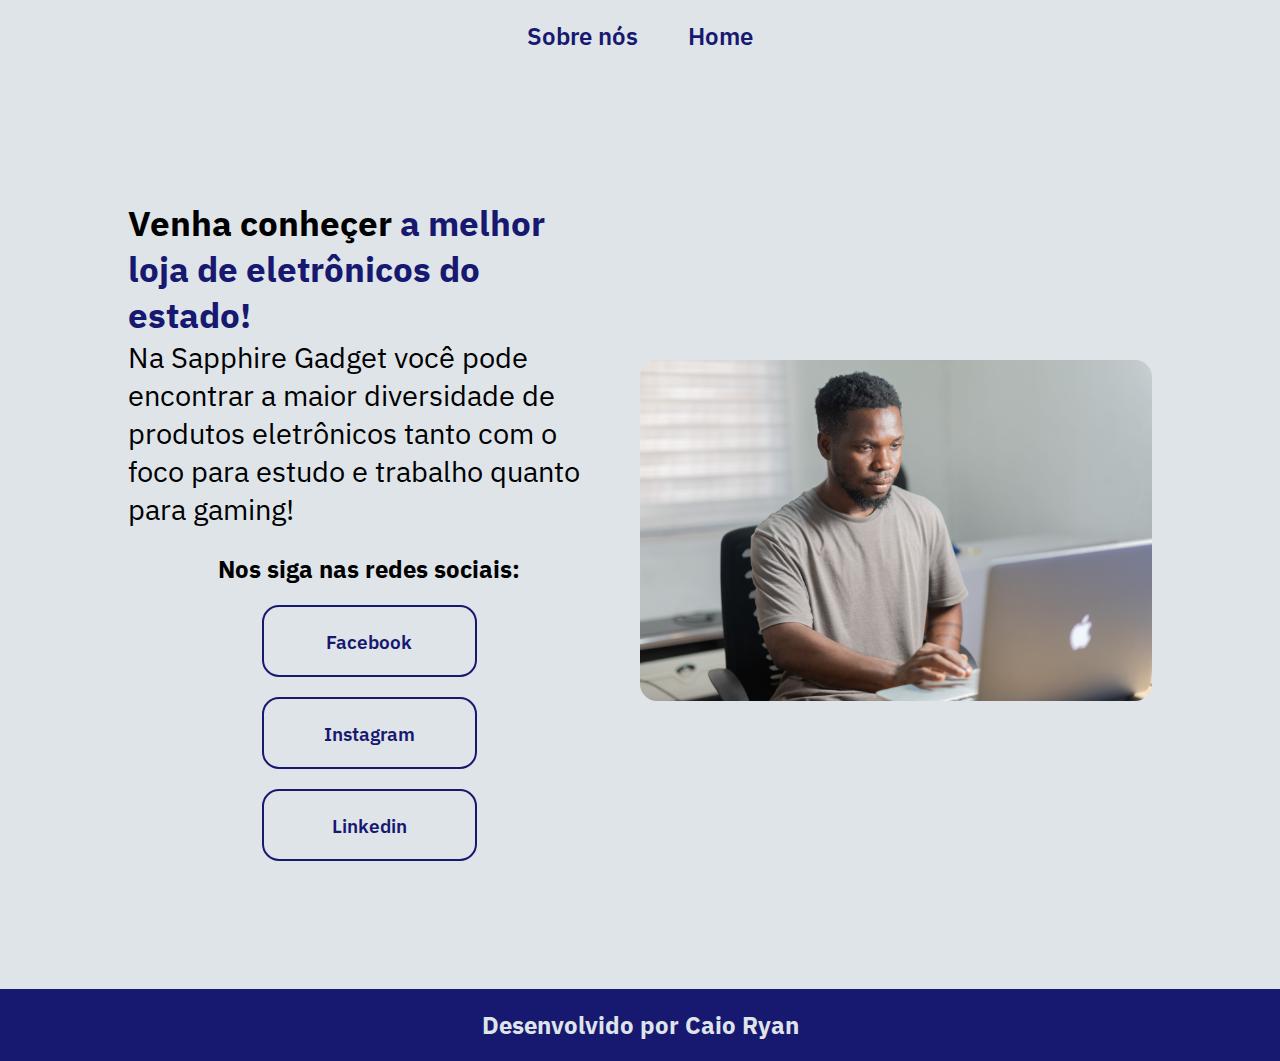
<file: index.html>
<!DOCTYPE html>
<html lang="pt-BR">
<head>
    <meta charset="UTF-8">
    <meta name="viewport" content="width=device-width, initial-scale=1.0">
    <title>Sapphire Gadget</title>
    <link rel="stylesheet" href="style.css">
</head>
<body>

    <header class="cabecalho">    
            <a class="cabecalho__botao" href="./about.html">Sobre nós</a>
            <a class="cabecalho__botao" href="./home.html">Home</a>
    </header>

    <main class="apresentacao">
            <section class="apresentacao__section">
                <h1 class="apresentacao__conteudo">Venha conheçer <strong class="apresentacao__conteudo__destaque">a melhor loja de eletrônicos do estado!</strong></h1>
                <p class="apresentacao__conteudo__texto">Na Sapphire Gadget você pode encontrar a maior diversidade de produtos eletrônicos tanto com o foco para estudo e trabalho quanto para gaming!</p>

                <div class="links">
                    <h2 class="links__texto">Nos siga nas redes sociais: </h2>
                    <a class="links__botao" href="https://facebook.com">Facebook</a>

                    <a class="links__botao" href="https://instagram.com">Instagram</a>

                    <a class="links__botao" href="https://linkedin.com">Linkedin</a>
                </div>
            </section>
        <img src="img/computador.jpg" alt="Homem usando o computador">
    </main>

    <footer class="rodape">
        <h2>Desenvolvido por Caio Ryan</h2>
    </footer>

</body>
</html>
</file>
<file: style.css>
@import url('https://fonts.googleapis.com/css2?family=IBM+Plex+Sans:ital,wght@0,100;0,200;0,300;0,400;0,500;0,600;0,700;1,100;1,200;1,300;1,400;1,500;1,600;1,700&display=swap');

:root{
    --cor-fundo: #DFE4E8;
    --cor-azul: #171971;
    --cor-letra: #000000;
}

*{
    padding: 0;
    margin: 0;
    box-sizing: border-box;
}

body{
    background-color: var(--cor-fundo);
    height: 100vh;
}

img{
    width: 50%;
    border-radius: 17px;
}

.apresentacao{
display: flex;
align-items: center;
gap: 20px;
margin: 10%;
}



.apresentacao__section{
    margin-right: 10px;
    width: 620px;

}

.apresentacao__conteudo{
    font-size: 2.2rem;
    color: var(--cor-letra);
    font-family: 'IBM Plex Sans', sans-serif;
}

.apresentacao__conteudo__destaque{
    color: var(--cor-azul);
}

.apresentacao__conteudo__texto{
    font-size: 1.80rem;
    color: var(--cor-letra);
    font-family: 'IBM Plex Sans', sans-serif;
}

.links{
    display: flex;
    justify-content: space-between;
    flex-direction: column;
    align-items: center;
    gap: 20px;
    margin-top: 25px;
}

.links__botao{
    border: 2px solid var(--cor-azul);
    text-decoration: none;
    width: 215px;
    border-radius: 17px;
    text-align: center;
    color: var(--cor-azul);
    font-weight: 600;
    font-size: 1.2rem;
    padding: 21.5px 0 ;
    font-family: 'IBM Plex Sans',sans-serif;
}

.links__texto{
    font-family: 'IBM Plex Sans', sans-serif;

}

.links__botao:hover{
    background-color: var(--cor-azul);
    color: var(--cor-fundo)
}

.cabecalho{
    display: flex;
    justify-content: center;
    flex-direction: row;
    gap: 10px;
}

.cabecalho__botao{
    padding: 20px;
    text-decoration: none;
    font-family: 'IBM Plex Sans', sans-serif;
    font-weight: 600;
    font-size: 1.5rem;
    color: var(--cor-azul);
}

.cabecalho__botao:hover{
    color: #4446d3;
}

.rodape{
    padding: 20px;
    background-color: var(--cor-azul);
    color: var(--cor-fundo);
    display: flex;
    justify-content: center;
    font-family: 'IBM Plex Sans', sans-serif;
}

.loja{
    border-radius: 8px;
    width: 920px;
    height: 650px;
}

@media (max-width: 1200px){
    .apresentacao{
        flex-direction: column-reverse;
        margin: 10%;
    }

    .apresentacao__section{
       width: auto;
    }

    .loja{
        width: 80%;
    }
}
</file>
